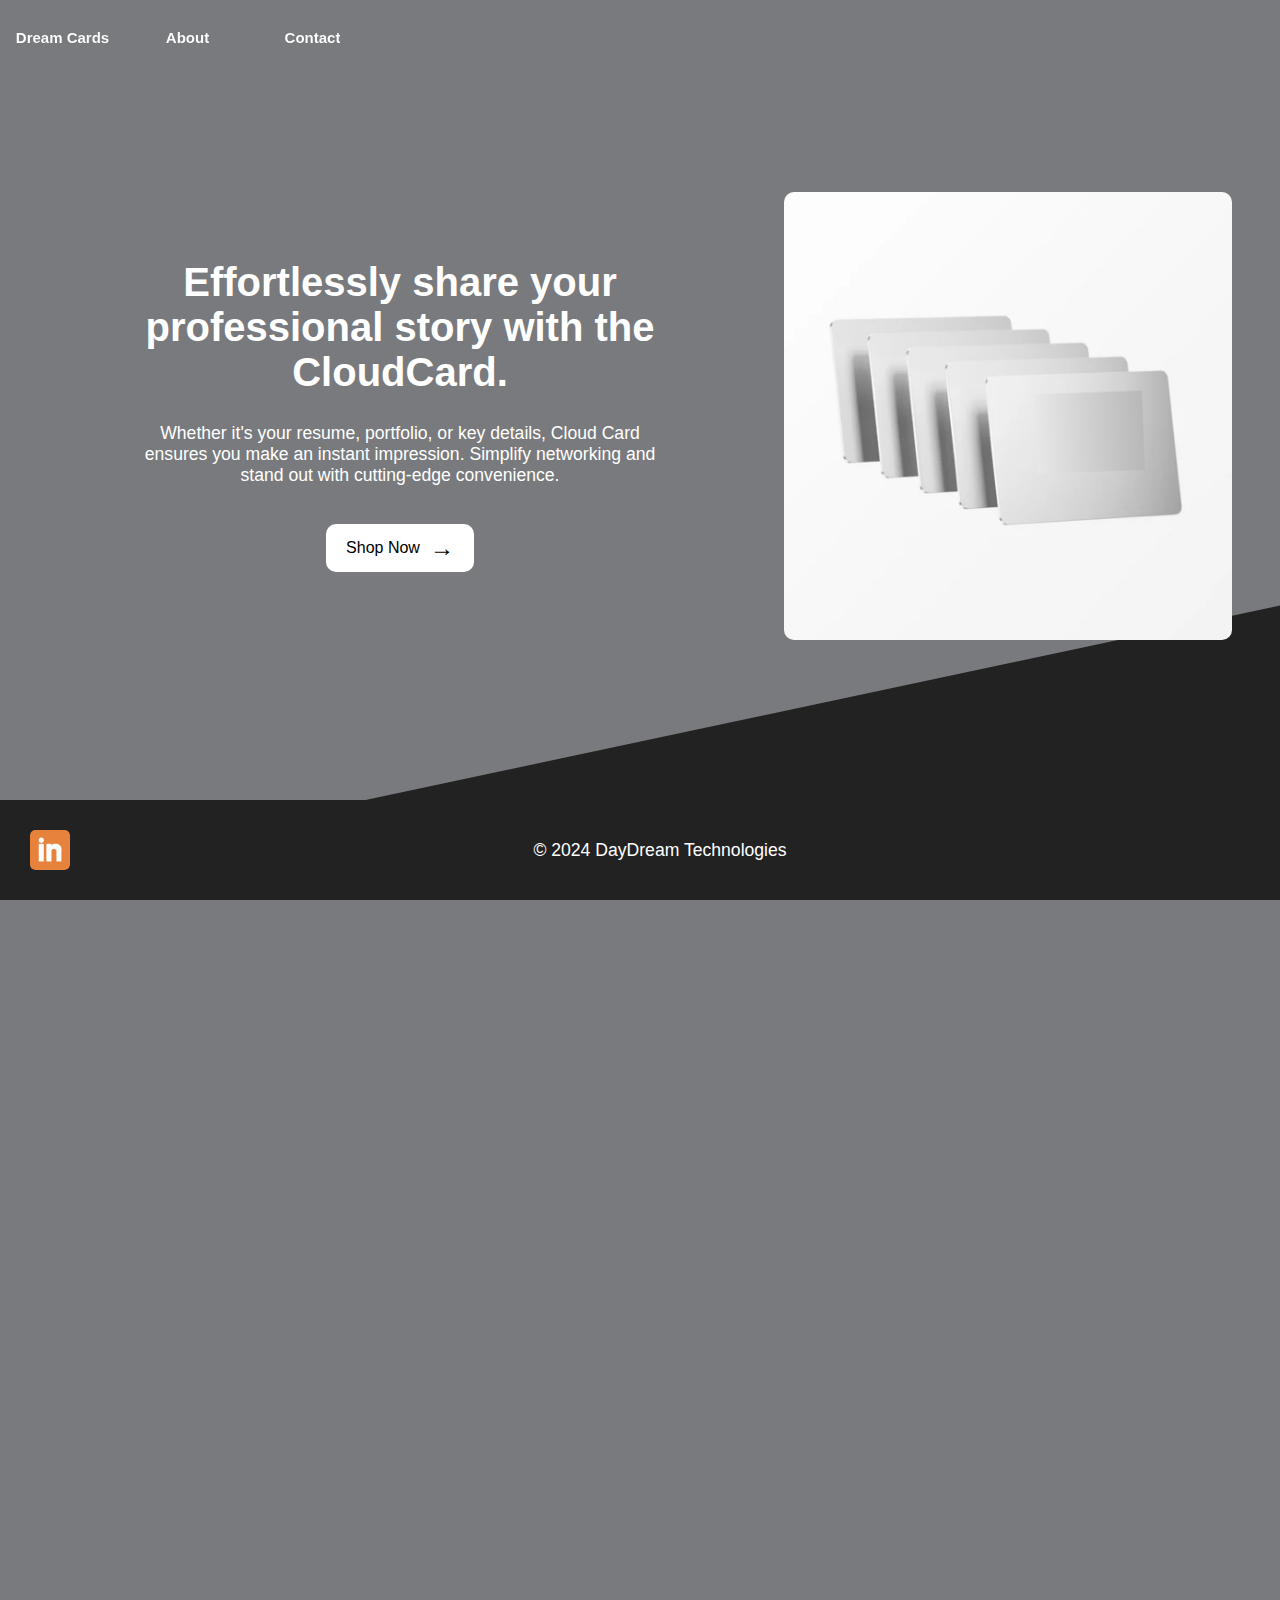
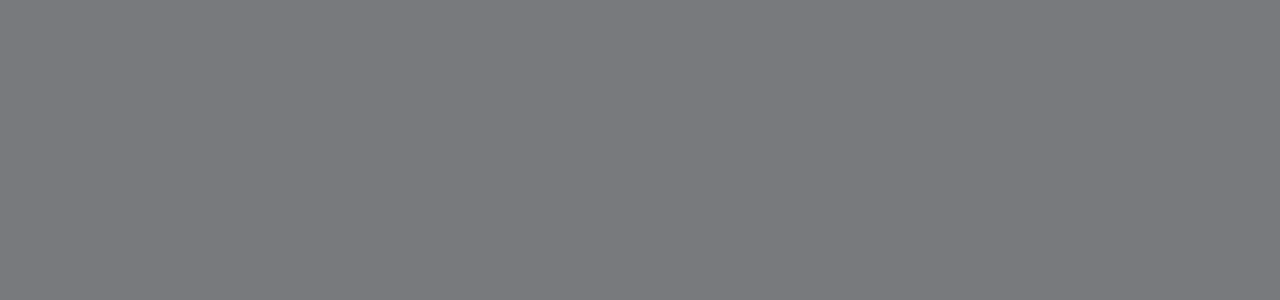
<file: index.html>
<!DOCTYPE html>
<html lang="en">
<head>
    <meta charset="UTF-8" />
    <meta name="viewport" content="width=device-width, initial-scale=1" />
    <title>Dream Card</title>
    <link rel="stylesheet" href="./src/css/cards.css" />
    <link rel="stylesheet" href="./src/css/navbar.css" />
    <link rel="stylesheet" href="./src/css/footer.css" />
    <!--<script src="./src/js/main.js" defer></script>-->
    <link rel="icon" href="./src/images/favicon.ico" />
</head>

<body>
    <nav>
        <ul class="links">
            <div class="nav_links">
                <li><a class="nav_link" href="index.html" title="Home Page"><strong>Dream Cards</strong></a></li>
                <li><a class="nav_link" href="about.html" title="About Us"><strong>About</strong></a></li>
                <li><a class="nav_link" href="contact.html" title="Contact Us"><strong>Contact</strong></a></li>
            </div>
        </ul>
        <ul class="respo_navbar">
            <li>
                <a class="nav_logo" href="index.html">
                    <img class="logo_img"
                         src="./src/images/Company_Logo.jpg"
                         alt="Day Dream Technologies" />
                </a>
            </li>
            <li><img class="menu_bar" src="./src/images/menu-bar.png" alt="menu"></li>
        </ul>
        <ul class="dropdown">
            <li><a class="nav_link" href="index.html" title="Home Page"><strong>Dream Cards</strong></a></li>
                <li><a class="nav_link" href="about.html" title="About Us"><strong>About</strong></a></li>
                <li><a class="nav_link" href="contact.html" title="Contact Us"><strong>Contact</strong></a></li>
        </ul>
    </nav>

    <main class="cards-grid">
        <div>
            <h1>Effortlessly share your professional story with the CloudCard.</h1><br>
            <p>Whether it's your resume, portfolio, or key details, Cloud Card ensures you make an instant
                impression. Simplify networking and stand out with cutting-edge convenience.</p><br>
            <a class="shop-link" href="https://buy.stripe.com/00gbKU0p8ccV3f23cc">Shop Now</a>
        </div>
        <img class="cards_img"
        src="./src/images/cards-img.png"
        alt="Cloud Cards" />
    </main>
    <footer>
        <a class="comp_linkdn" target="_blank" href="https://www.linkedin.com/company/daydream-technologies/">
            <img class="linkdn" src="./src/images/alt-linkedin.jpg" alt="Day Dream Technologies LinkedIn" />
        </a>
        <a href="http://daydreamtechnologies.net/">&copy; 2024 DayDream Technologies</a>
    </footer>
</body>
</html>
</file>
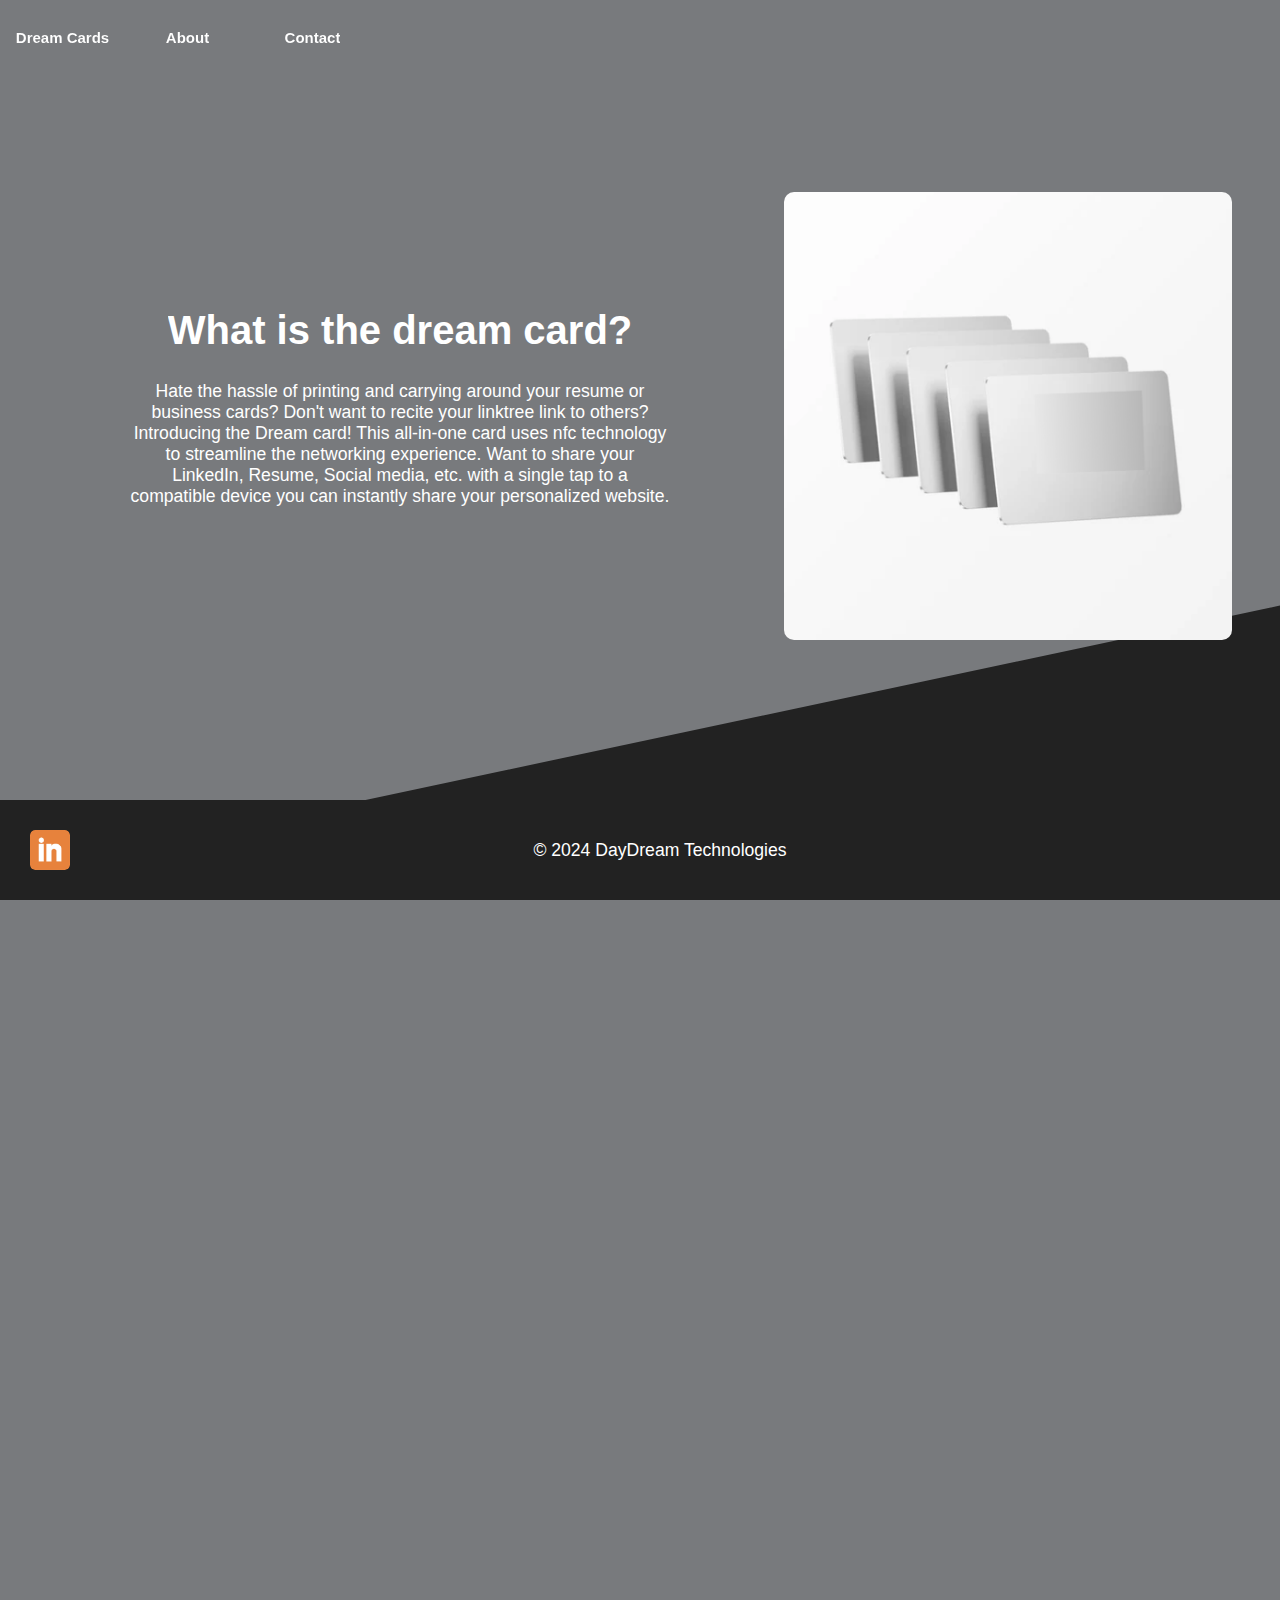
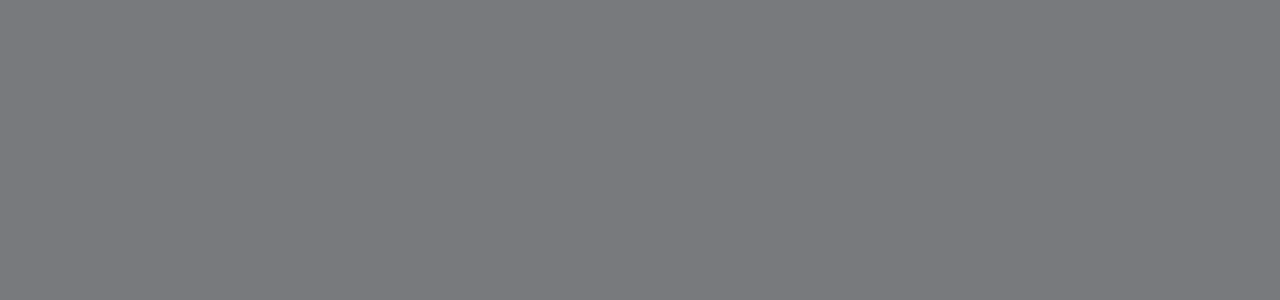
<file: about.html>
<!DOCTYPE html>
<html lang="en">
<head>
    <meta charset="UTF-8" />
    <meta name="viewport" content="width=device-width, initial-scale=1" />
    <title>DayDream Technologies - CloudCards</title>
    <link rel="stylesheet" href="./src/css/cards.css" />
    <link rel="stylesheet" href="./src/css/navbar.css" />
    <link rel="stylesheet" href="./src/css/footer.css" />
    <!--<script src="./src/js/main.js" defer></script>-->
    <link rel="icon" href="./src/images/favicon.ico" />
</head>

<body>
    <nav>
        <ul class="links">
            <div class="nav_links">
                <li><a class="nav_link" href="index.html" title="Home Page"><strong>Dream Cards</strong></a></li>
                <li><a class="nav_link" href="about.html" title="Our projects"><strong>About</strong></a></li>
                <li><a class="nav_link" href="contact.html" title="Contact us"><strong>Contact</strong></a></li>
            </div>
        </ul>
    </nav>

    <main class="cards-grid">
        <div>
            <h1>What is the dream card?</h1><br>
            <p>Hate the hassle of printing and carrying around your resume or business cards? Don't want to recite your
                linktree link to others? Introducing the Dream card! This all-in-one card uses nfc technology to
                streamline the networking experience. Want to share your LinkedIn, Resume, Social media, etc. with
                a single tap to a compatible device you can instantly share your personalized website.</p><br>
        </div>
        <img class="cards_img"
        src="./src/images/cards-img.png"
        alt="Cloud Cards" />
    </main>
    <footer>
        <a class="comp_linkdn" target="_blank" href="https://www.linkedin.com/company/daydream-technologies/">
            <img class="linkdn" src="./src/images/alt-linkedin.jpg" alt="Day Dream Technologies LinkedIn" />
        </a>
        <a href="http://daydreamtechnologies.net/">&copy; 2024 DayDream Technologies</a>
    </footer>
</body>
</html>
</file>
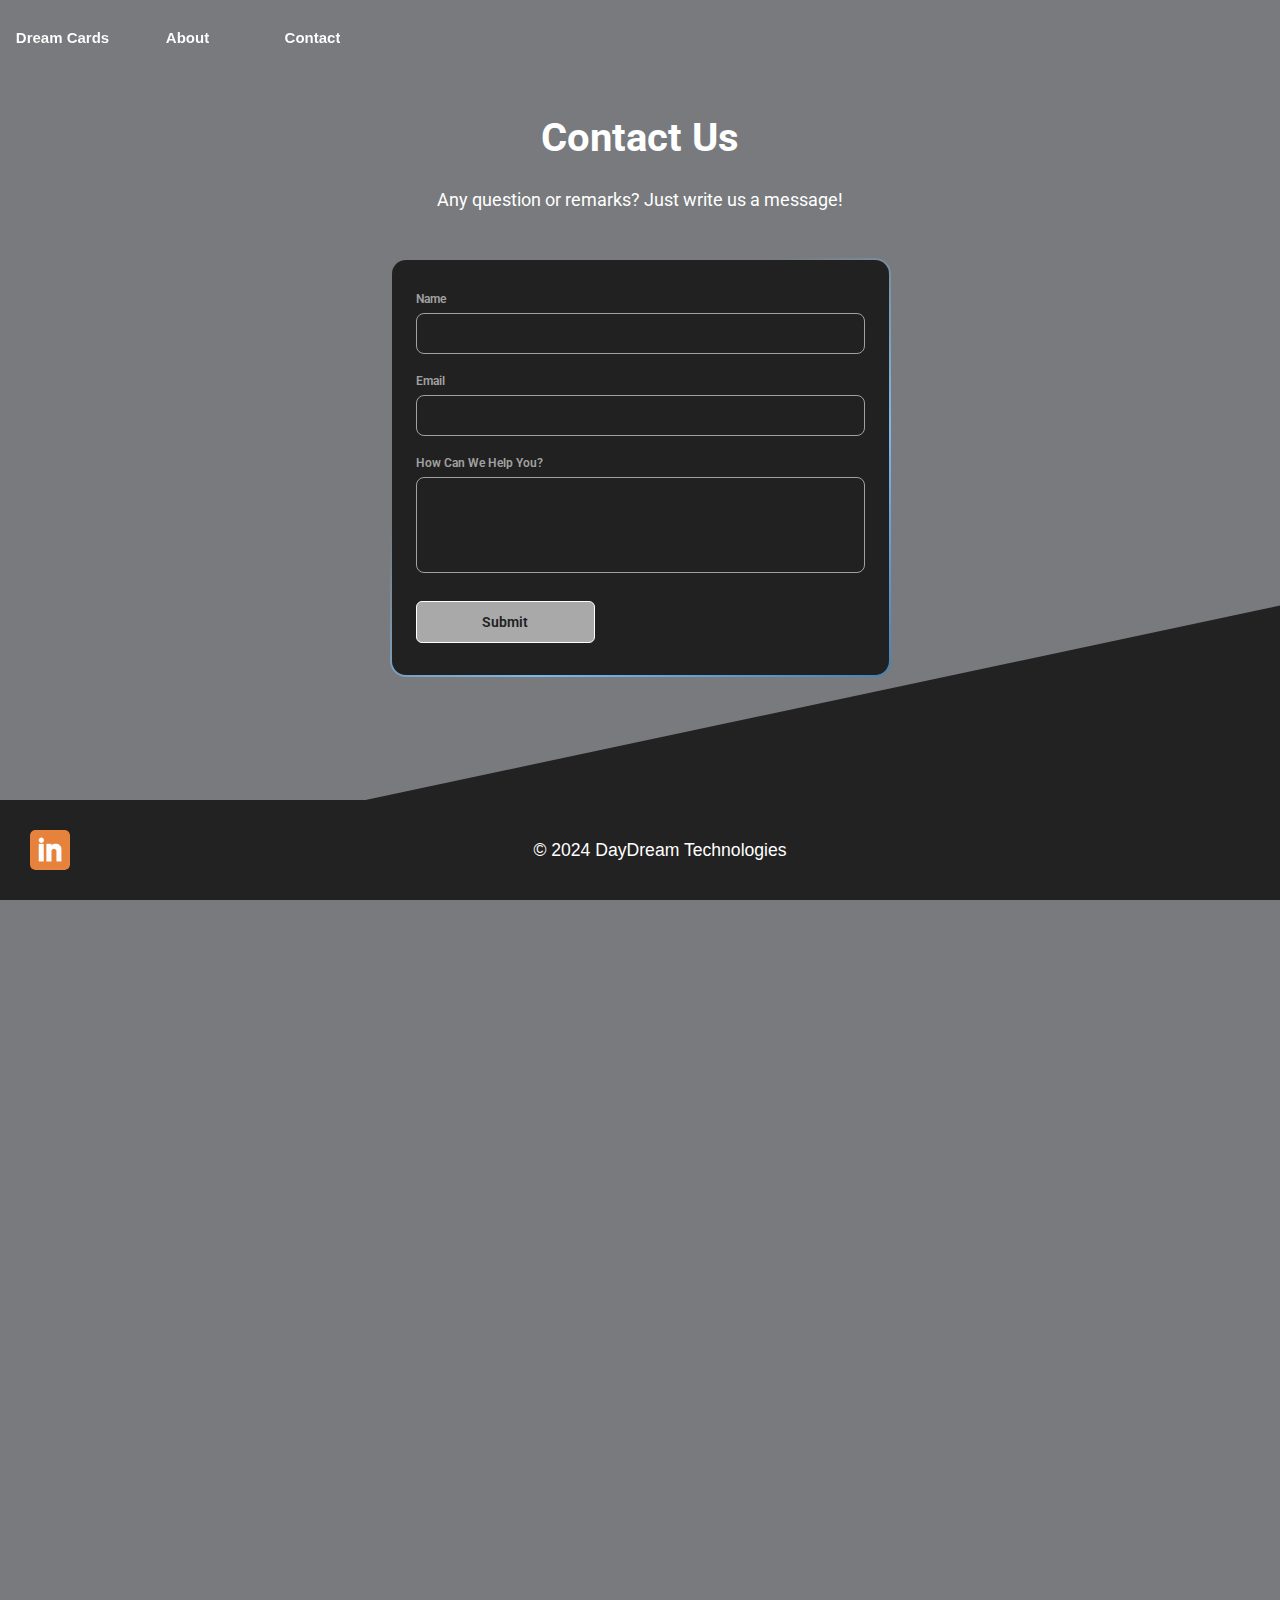
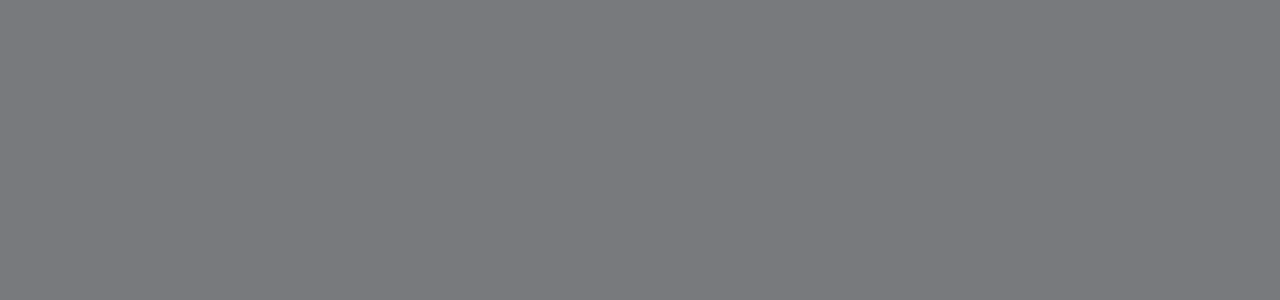
<file: contact.html>
<!DOCTYPE html>
<html lang="en">
<head>
    <meta charset="UTF-8" />
    <meta name="viewport" content="width=device-width, initial-scale=1" />
    <title>DayDream Technologies - CloudCards</title>
    <link rel="stylesheet" href="./src/css/cards.css" />
    <link rel="stylesheet" href="./src/css/navbar.css" />
    <link rel="stylesheet" href="./src/css/footer.css" />
    <link rel="stylesheet" href="./src/css/contact.css" />
    <script src="./src/js/main.js" defer></script>
    <link rel="icon" href="./src/images/favicon.ico" />
</head>

<body>
    <nav>
        <ul class="links">
            <div class="nav_links">
                <li><a class="nav_link" href="index.html" title="Home Page"><strong>Dream Cards</strong></a></li>
                <li><a class="nav_link" href="about.html" title="About Us"><strong>About</strong></a></li>
                <li><a class="nav_link" href="contact.html" title="Contact Us"><strong>Contact</strong></a></li>
            </div>
        </ul>
    </nav>

    <main class="contact-page"><br>
        <div>
            <h1>Contact Us</h1><br>
            <p>Any question or remarks? Just write us a message!</p><br><br>
        </div>
        <div class="contact-container">
            <!-- Contact Form Section -->
            <!-- From Uiverse.io by gharsh11032000 -->
            <!-- Here is the link; https://uiverse.io/gharsh11032000/bitter-cow-59 -->
            <div class="form-container">
                <form class="form" action="https://api.web3forms.com/submit" method="POST">

                    <input type="hidden" name="access_key" value="ef24714b-247c-467f-b061-4b0f8c7e5fc1">

                    <div class="form-group">
                        <label for="name">Name</label>
                        <input type="text" id="name" name="name" required>
                    </div>
                    <div class="form-group">
                        <label for="email">Email</label>
                        <input type="text" id="email" name="email" required>
                    </div>
                    <div class="form-group">
                        <label for="cards_website">How Can We Help You?</label>
                        <textarea name="cards_website" id="cards_website" rows="10" cols="50" required=""></textarea>
                    </div>
                    <button class="form-submit-btn" type="submit">Submit</button>
                </form>
            </div>
        </div>
    </main>
    <footer>
        <a class="comp_linkdn" target="_blank" href="https://www.linkedin.com/company/daydream-technologies/">
            <img class="linkdn" src="./src/images/alt-linkedin.jpg" alt="Day Dream Technologies LinkedIn" />
        </a>
        <a href="http://daydreamtechnologies.net/">&copy; 2024 DayDream Technologies</a>
    </footer>
</body>
</html>
</file>
<file: src/css/cards.css>
* {
    margin: 0;
    padding: 0;
    overflow: auto;
}

body {
    background-color: #787a7d;
    background-size: cover;
    background-attachment: fixed;
    font-family: 'Roboto', sans-serif;
    display: flex;
    flex-direction: column;
    align-items: center;
    margin: 0;
    min-height: 100vh;
    position: relative;
    overflow: hidden;
}

nav::before {
    content: '';
    position: absolute;
    top: 100vh;
    left: 0;
    width: 200%;
    height: 1000px;
    background-color: #222222;
    transform: rotate(-12deg);
    transform-origin: bottom left;
    z-index: 0;
}

nav {
    color: white;
    background-color: #787a7d;
    font-family: Arial, serif;
    font-size: 15px;
    width: 100%;
    height: 75px;
}

h1 {
    color: white;
    font-size: 2.5em;
    font-weight: bold;
    margin-bottom: 10px;
}

p {
    color: white;
    font-size: 1.1em;
}

/* Styling the link to the projects page on the home page */
.shop-link {
    display: inline-flex;
    align-items: center;
    padding: 10px 20px;
    border-radius: 10px;
    text-decoration: none;
    color: black;
    background-color: white;
    margin-top: 20px;
    transition: color 0.3s ease, background-color 0.3s ease;
}

/* Style the arrow using the ::after pseudo-element */
.shop-link::after {
    content: '→';
    font-size: 1.5em;
    margin-left: 10px;
    transition: transform 0.3s ease;
}

/* Hover effect to change color and move the arrow */
.shop-link:hover {
    color: white;
    background-color: black;
}

/* Move the arrow when the link is hovered */
.shop-link:hover::after {
    transform: translateX(5px);
}

.links {
    display: grid;
    grid-template-columns: 3fr 1fr;
    grid-template-rows: 75px;
    align-items: center;
    list-style-type: none;
}

.nav_links {
    display: grid;
    grid-template-columns: repeat(4, 125px);
    grid-template-rows: 12vh;
    align-items: center;
    justify-items: center;
    padding-right: 10px;
}

.nav_link:link, .nav_link:visited {
    text-decoration: none;
    color: #ffffff;
    background-size: 200%;
    -webkit-user-select: none;
    -ms-user-select: none;
    user-select: none;
}

.title {
    padding-left: 15vw;
    -webkit-user-select: none;
    -ms-user-select: none;
    user-select: none;
}

.cards-grid {
    display: grid;
    grid-template-columns: 1fr 1fr;
    padding-left: 10vw;
    padding-top: 13vh;
    gap: 5vw;
    justify-items: center;
    align-items: center;
}

.cards-grid > div {
    display: flex;
    flex-direction: column;
    justify-content: center;
    align-items: center;
    text-align: center;
    z-index: 2;
}

.cards_img {
    width: 35vw;
    height: 35vw;
    border-radius: 10px;
    z-index: 3;
}
</file>
<file: src/css/navbar.css>
* {
    margin: 0;
    padding: 0;
}

nav {
    color: white;
    background-color: #787a7d;
    font-family: Arial, serif;
    font-size: 15px;
    width: 100%;
    height: 75px;
}

.links {
    display: grid;
    grid-template-columns: 3fr 1fr;
    grid-template-rows: 75px;
    align-items: center;
    list-style-type: none;
    overflow: hidden;
}

.nav_links {
    display: grid;
    grid-template-columns: repeat(4, 125px);
    grid-template-rows: 12vh;
    align-items: center;
    justify-items: center;
    padding-right: 10px;
}

.respo_navbar {
    display: none;
}

.dropdown {
    display: block;
    max-height: 0;
    transform: translateX(100%);
    overflow: hidden;
    transition: transform 0.5s ease-out, max-height 0.5s ease-out;
}

.contact-link {
    display: inline-block;
    padding: 10px 20px;
    border-radius: 25px;
    text-decoration: none;
    color: white;
    background-color: #e7823c;
    transition: box-shadow 0.3s ease-in-out;
}

.contact-link:hover {
    box-shadow: 0 0 18px 8px #ea9149;
}

.nav_link:link, .nav_link:visited {
    text-decoration: none;
    color: #ffffff;
    background: linear-gradient(90deg, #ffffff 0%, #ffffff 50%, #7cb9e8 50%, #4682b4 100%);
    background-size: 200%;
    background-clip: text;
    -webkit-background-clip: text;
    color: transparent;
    transition: background-position 0.5s ease;
}

.nav_link:hover {
    background-position: -100% 0;
}

.nav_logo {
    padding-left: 2vw;
}

.logo_img {
    width: 75px;
    height: 75px;
    max-width: 100px;
    max-height: 100px;
    opacity: 1;
    border-radius: 10%;
}

.menu_bar {
    width: 30px;
    height: 30px;
}

.menu_bar:hover {
    opacity: 0.6;
}

@media screen and (max-width: 800px) {
    .respo_navbar {
        display: grid;
        grid-template-columns: 7fr 1fr;
        align-items: center;
        list-style-type: none;
        height: 100%;
    }
    .links {
        display: none;
    }
}

@media screen and (min-width: 800px) {
    .dropdown {
        display: none;
    }
}
</file>
<file: src/css/footer.css>
* {
    margin: 0;
    padding: 0;
    box-sizing: border-box;
}

/* Footer styling */
footer {
    font-family: Arial, serif;
    display: grid;
    grid-template-columns: auto 1fr;
    justify-items: center;
    align-items: center;
    background-color: #222222;
    width: 100%;
    padding: 30px;
    color: white;
    margin-top: auto;
    z-index: 2;
}

/* Paragraph styling */
footer p, footer a {
    font-size: 1.1em;
    margin: 0; /* Removes any default margin for better alignment */
    color: inherit; /* Inherits the white color from the footer */
    text-decoration: none;
}

footer a:hover { 
    text-decoration: underline; /* Optional: Underline on hover */ 
}

.comp_linkdn {
    overflow: hidden;
}

/* Image styling */
.comp_linkdn, .linkdn {
    width: 40px;
    height: 40px;
    border-radius: 5px; /* Slightly rounded edges */
    transition: transform 0.2s; /* Adds hover effect */
}


/* Hover effect for the LinkedIn logo */
.comp_linkdn:hover, .linkdn:hover {
    transform: scale(1.1); /* Slight zoom-in on hover */
}
</file>
<file: src/css/contact.css>
@import url('https://fonts.googleapis.com/css2?family=Roboto:wght@400;700&display=swap');

* {
    margin: 0;
    padding: 0;
    box-sizing: border-box;
}

/* Contact Page Styling */
.contact-page {
    text-align: center;
    padding: 20px;
    z-index: 1;
}

.contact-container {
    display: grid;
    grid-template-columns: 1fr;
    max-width: 1000px;
    gap: 20px;
    padding: 10px;
    background: #787a7d;
    border-radius: 10px;
}

/* From Uiverse.io by gharsh11032000 */
/* Here is the link; https://uiverse.io/gharsh11032000/bitter-cow-59 */
.form-container {
    width: 100%;
    background: linear-gradient(#212121, #212121) padding-box,
                linear-gradient(145deg, transparent 35%,#7cb9e8, #4682b4) border-box;
    border: 2px solid transparent;
    padding: 32px 24px;
    font-size: 14px;
    font-family: inherit;
    color: white;
    display: flex;
    flex-direction: column;
    gap: 20px;
    box-sizing: border-box;
    border-radius: 16px;
    text-align: left;
}

.form-container button:active {
    scale: 0.95;
}

.form-container .form {
    display: flex;
    flex-direction: column;
    gap: 20px;
}

.form-container .form-group {
    display: flex;
    flex-direction: column;
    gap: 2px;
}

.form-container .form-group label {
    display: block;
    margin-bottom: 5px;
    color: #a1a1a1;
    font-weight: 600;
    font-size: 12px;
}

.form-container .form-group input {
    width: 100%;
    padding: 12px 16px;
    border-radius: 8px;
    color: #fff;
    font-family: inherit;
    background-color: transparent;
    border: 1px solid #a1a1a1;
}

.form-container .form-group textarea {
    width: 100%;
    padding: 12px 16px;
    border-radius: 8px;
    resize: none;
    color: #fff;
    height: 96px;
    border: 1px solid #a1a1a1;
    background-color: transparent;
    font-family: inherit;
}

.form-container .form-group input::placeholder {
    opacity: 0.5;
}

.form-container .form-group input:focus {
    outline: none;
    border-color: #e7823c;
}

.form-container .form-group textarea:focus {
    outline: none;
    border-color: #e7823c;
}

.form-container .form-submit-btn {
    display: flex;
    align-items: flex-start;
    justify-content: center;
    align-self: flex-start;
    font-family: inherit;
    font-weight: 600;
    width: 40%;
    color: #212121;
    background: #a9a9a9;
    border: 1px solid #fff;
    padding: 12px 16px;
    font-size: inherit;
    gap: 8px;
    margin-top: 8px;
    cursor: pointer;
    border-radius: 6px;
}

.form-container .form-submit-btn:hover {
    color: #a9a9a9;
    background: #474747;
    border-color: #a1a1a1;
}
</file>
